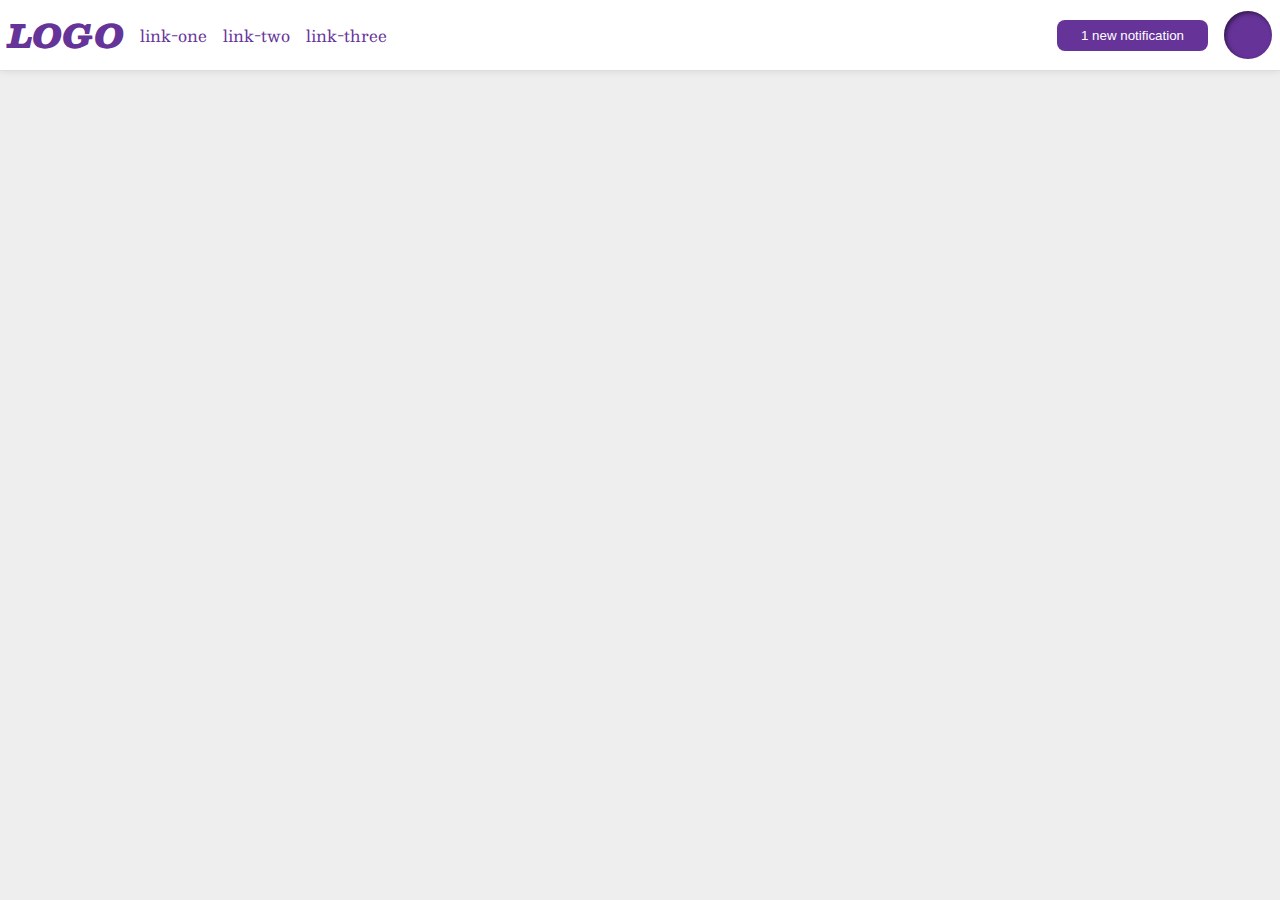
<file: flex/03-flex-header-2/index.html>
<!DOCTYPE html>
<html lang="en">
  <head>
    <meta charset="UTF-8">
    <meta http-equiv="X-UA-Compatible" content="IE=edge">
    <meta name="viewport" content="width=device-width, initial-scale=1.0">
    <title>Flex Header 2</title>
    <link rel="stylesheet" href="style.css">
  </head>
  <body>
    <div class="header">
      <div class="leftside">
      <div class="logo">
        LOGO
      </div>
      <ul class="links">
        <li><a href="google.com">link-one</a></li>
        <li><a href="google.com">link-two</a></li>
        <li><a href="google.com">link-three</a></li>
      </ul>
      </div>
      <div class="rightside">
      <button class="notifications">
        1 new notification
      </button>
      <div class="profile-image"></div>
      </div>
    </div>
  </body>
</html>
</file>
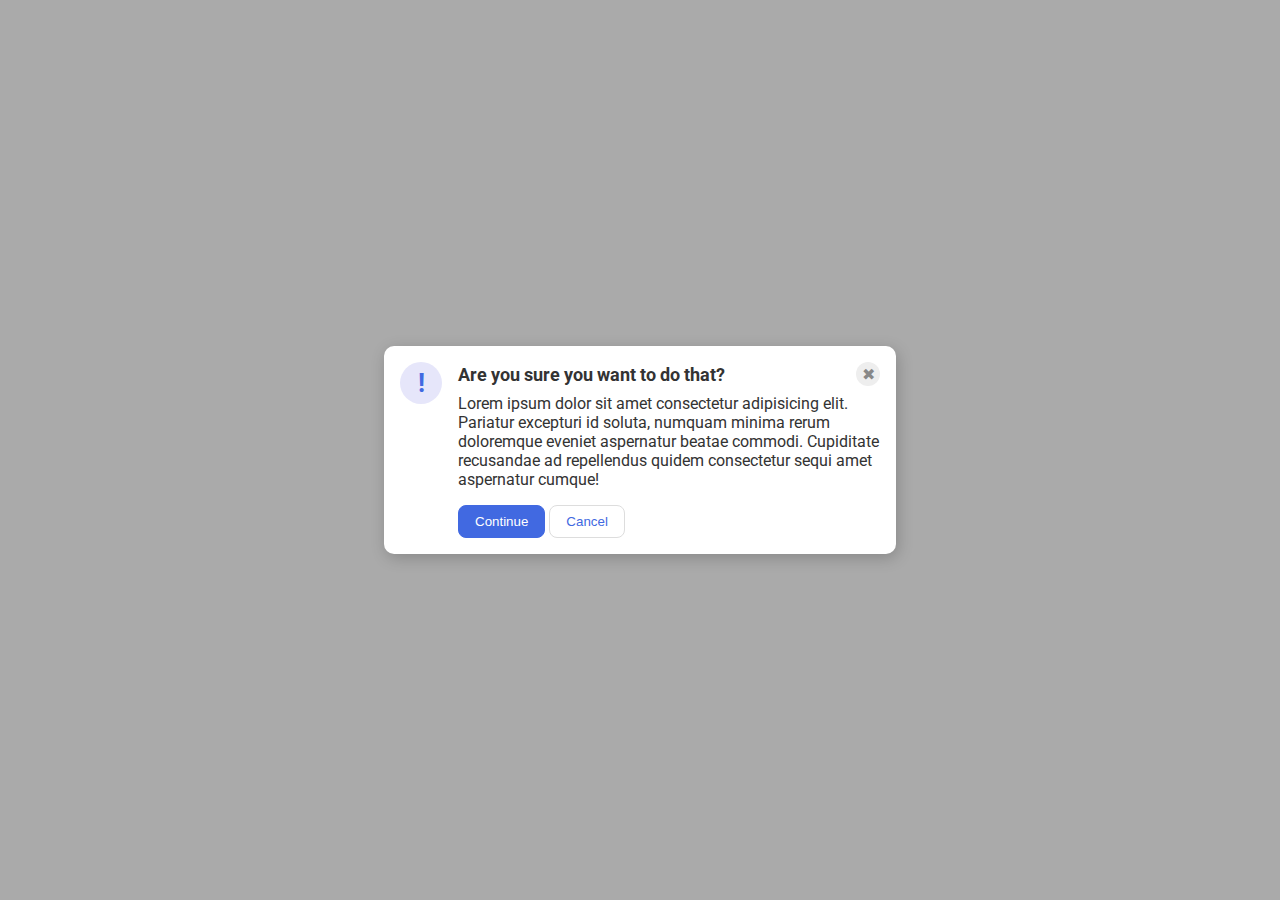
<file: flex/05-flex-modal/index.html>
<!DOCTYPE html>
<html lang="en">
  <head>
    <meta charset="UTF-8">
    <meta http-equiv="X-UA-Compatible" content="IE=edge">
    <meta name="viewport" content="width=device-width, initial-scale=1.0">
    <link rel="stylesheet" href="style.css">
    <title>Modal</title>
  </head>
  <body>
    <div class="modal">
      <div class="left">
        <div class="icon">!</div>
      </div>
      <div class="right">
        <div class="topline">
          <div class="header">Are you sure you want to do that?</div>
          <div class="close-button">✖</div>
        </div>
        <div class="text">Lorem ipsum dolor sit amet consectetur adipisicing elit. Pariatur excepturi id soluta, numquam minima rerum doloremque eveniet aspernatur beatae commodi. Cupiditate recusandae ad repellendus quidem consectetur sequi amet aspernatur cumque!</div>
        <button class="continue">Continue</button>
        <button class="cancel">Cancel</button>
      </div>
    </div>
  </body>
</html>
</file>
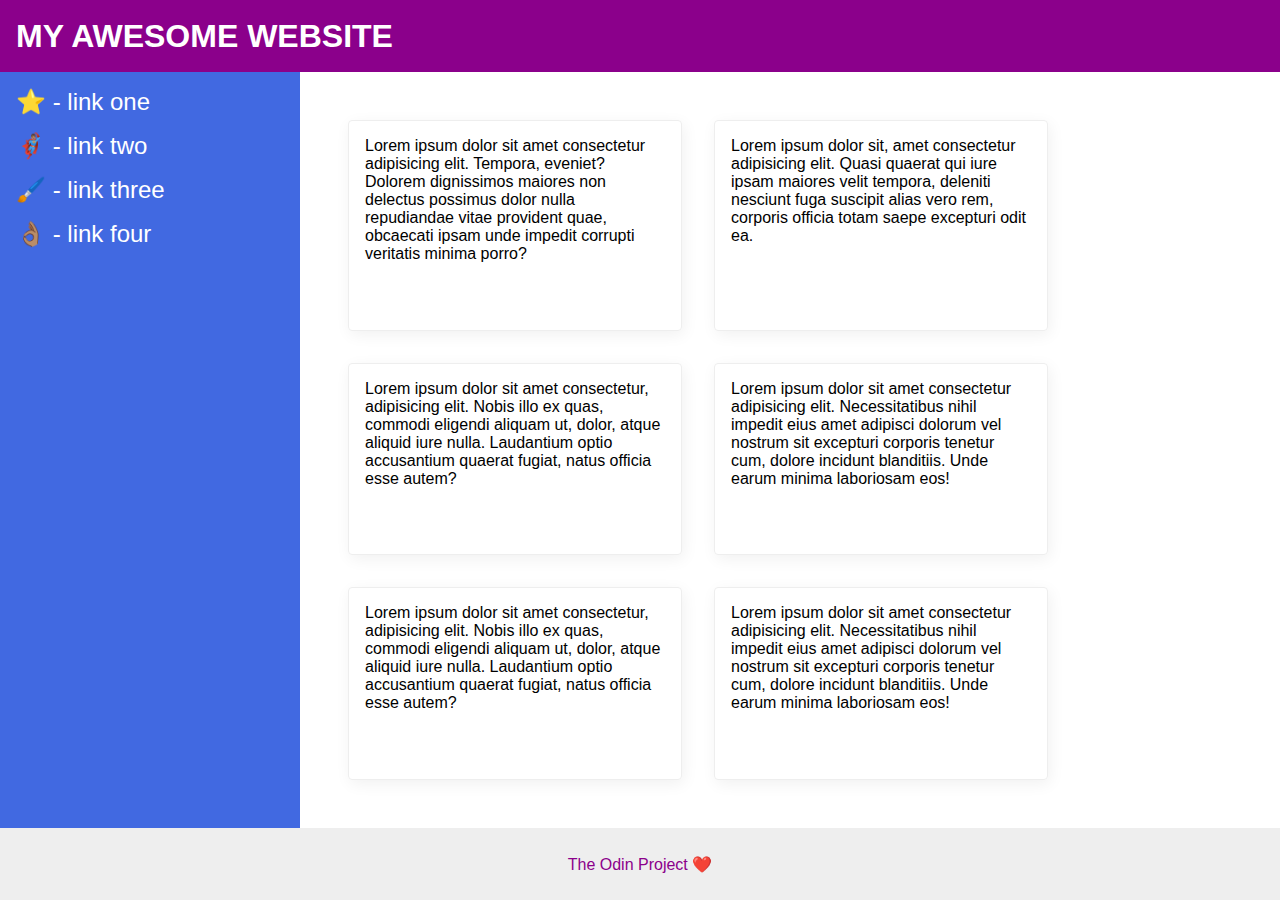
<file: flex/07-flex-layout-2/index.html>
<!DOCTYPE html>
<html lang="en">
  <head>
    <meta charset="UTF-8">
    <meta http-equiv="X-UA-Compatible" content="IE=edge">
    <meta name="viewport" content="width=device-width, initial-scale=1.0">
    <title>The Holy Grail</title>
    <link rel="stylesheet" href="style.css">
  </head>
  <body>
    <div class="header">
      MY AWESOME WEBSITE
    </div>
    
    <div class="container">
    <div class="sidebar">
      <ul>
        <li><a href="#">⭐ - link one</a></li>
        <li><a href="#">🦸🏽‍♂️ - link two</a></li>
        <li><a href="#">🖌️ - link three</a></li>
        <li><a href="#">👌🏽 - link four</a></li>
      </ul>
    </div>

    <div class="text">
    <div class="card">Lorem ipsum dolor sit amet consectetur adipisicing elit. Tempora, eveniet? Dolorem dignissimos maiores non delectus possimus dolor nulla repudiandae vitae provident quae, obcaecati ipsam unde impedit corrupti veritatis minima porro?</div>
    <div class="card">Lorem ipsum dolor sit, amet consectetur adipisicing elit. Quasi quaerat qui iure ipsam maiores velit tempora, deleniti nesciunt fuga suscipit alias vero rem, corporis officia totam saepe excepturi odit ea.</div>
    <div class="card">Lorem ipsum dolor sit amet consectetur, adipisicing elit. Nobis illo ex quas, commodi eligendi aliquam ut, dolor, atque aliquid iure nulla. Laudantium optio accusantium quaerat fugiat, natus officia esse autem?</div>
    <div class="card">Lorem ipsum dolor sit amet consectetur adipisicing elit. Necessitatibus nihil impedit eius amet adipisci dolorum vel nostrum sit excepturi corporis tenetur cum, dolore incidunt blanditiis. Unde earum minima laboriosam eos!</div>
    <div class="card">Lorem ipsum dolor sit amet consectetur, adipisicing elit. Nobis illo ex quas, commodi eligendi aliquam ut, dolor, atque aliquid iure nulla. Laudantium optio accusantium quaerat fugiat, natus officia esse autem?</div>
    <div class="card">Lorem ipsum dolor sit amet consectetur adipisicing elit. Necessitatibus nihil impedit eius amet adipisci dolorum vel nostrum sit excepturi corporis tenetur cum, dolore incidunt blanditiis. Unde earum minima laboriosam eos!</div>
    </div>
    </div>

    <div class="footer">
      The Odin Project ❤️
    </div>
  </body>
</html>
</file>
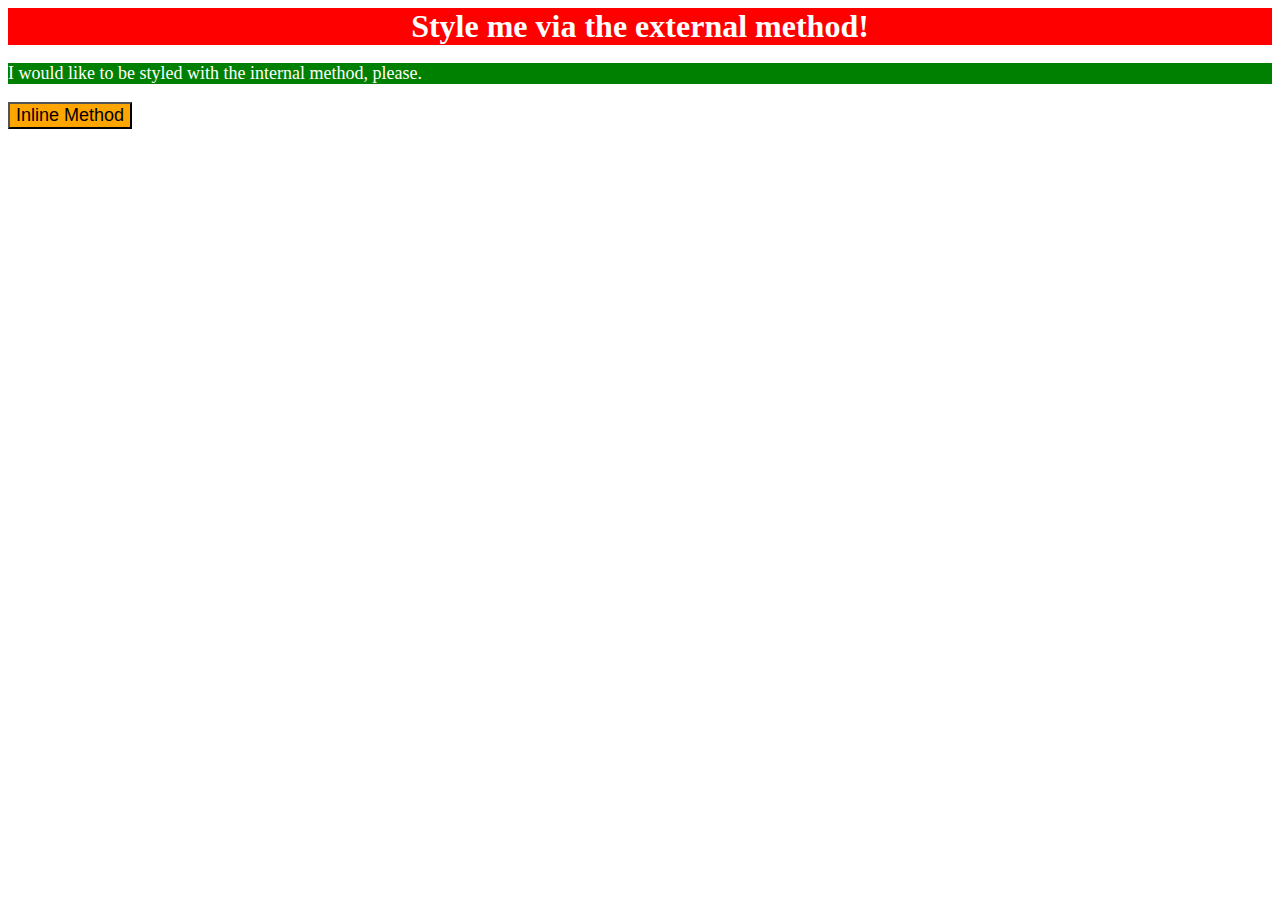
<file: foundations/01-css-methods/index.html>
<!DOCTYPE html>
<html lang="en">
  <head>
    <meta charset="UTF-8">
    <meta http-equiv="X-UA-Compatible" content="IE=edge">
    <meta name="viewport" content="width=device-width, initial-scale=1.0">
    <title>Methods for Adding CSS</title>
    <link rel="stylesheet" href="styles.css">

    <style>
      p {
        color: white;
        background-color: green;
        font-size: 18px;
      }
    </style>

  </head>
  <body>
    <div>Style me via the external method!</div>
    <p>I would like to be styled with the internal method, please.</p>
    <button style="background-color: orange; font-size: 18px;">Inline Method</button>
  </body>
</html>
</file>
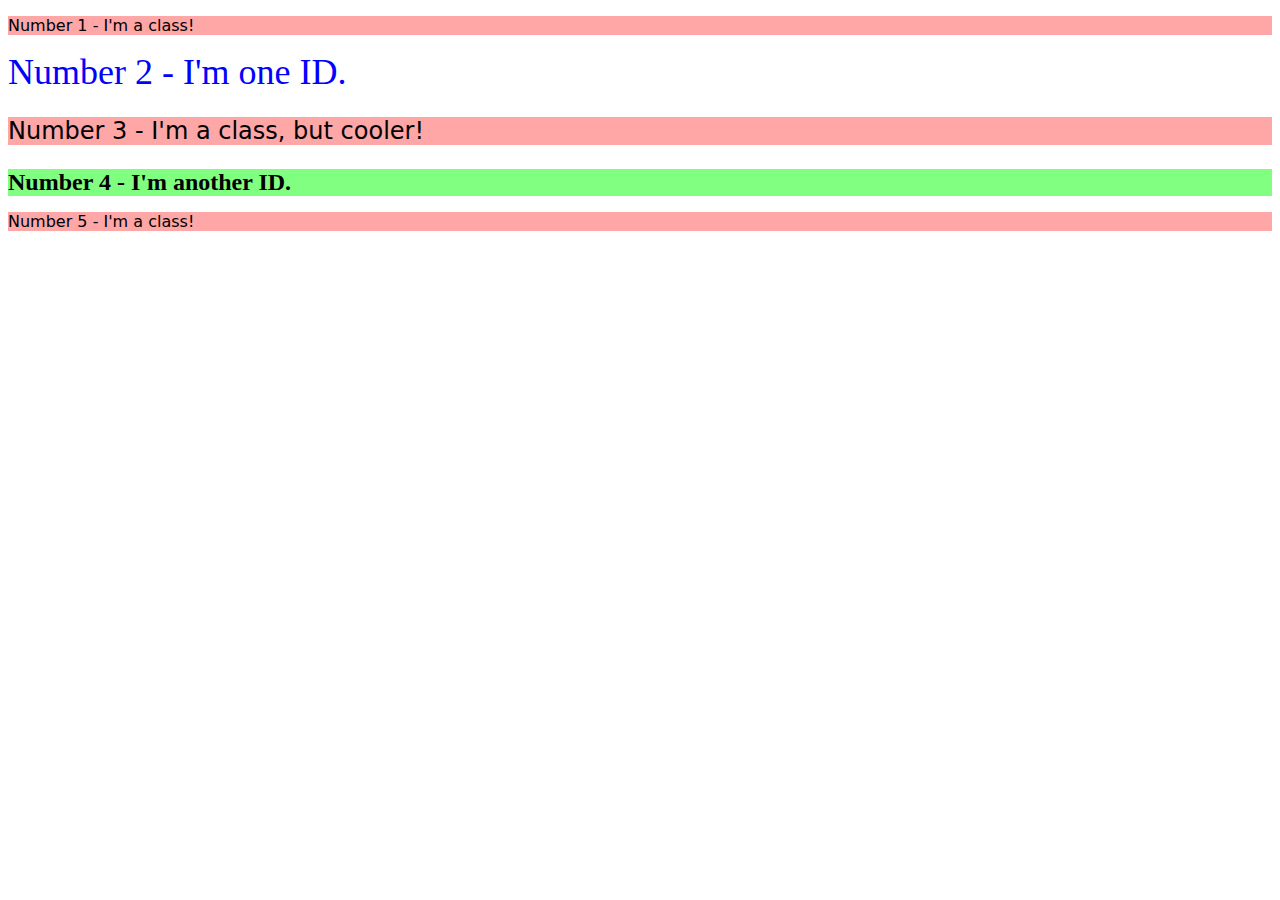
<file: foundations/02-class-id-selectors/index.html>
<!DOCTYPE html>
<html lang="en">
  <head>
    <meta charset="UTF-8">
    <meta http-equiv="X-UA-Compatible" content="IE=edge">
    <meta name="viewport" content="width=device-width, initial-scale=1.0">
    <title>Class and ID Selectors</title>
    <link rel="stylesheet" href="style.css">
  </head>

  <body>
    <p class="odd-number">Number 1 - I'm a class!</p>
    <div id="numbertwo">Number 2 - I'm one ID.</div>
    <p class="odd-number adjust-font-size">Number 3 - I'm a class, but cooler!</p>
    <div id="numberfour" class="adjust-font-size">Number 4 - I'm another ID.</div>
    <p class="odd-number">Number 5 - I'm a class!</p>
  </body>
</html>
</file>
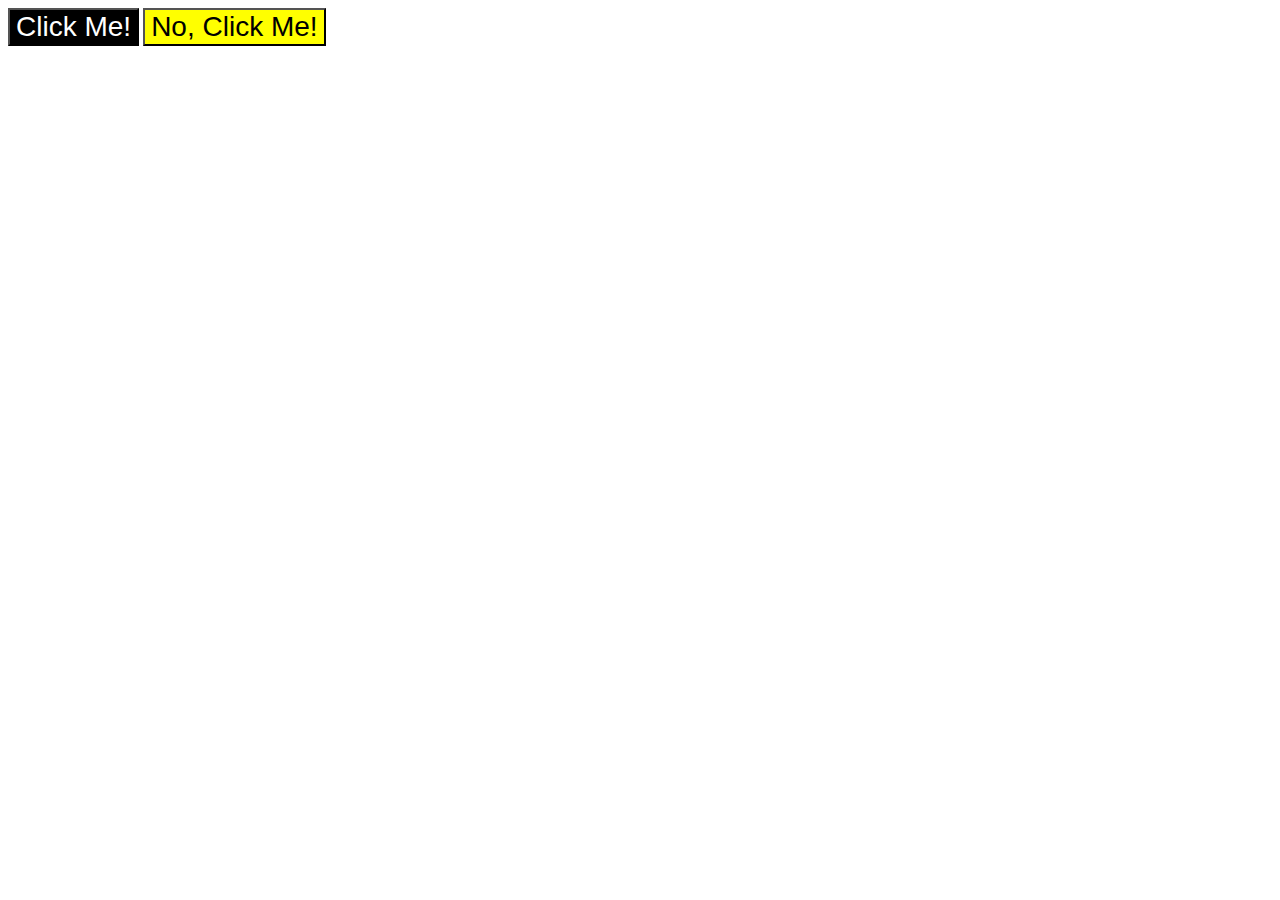
<file: foundations/03-grouping-selectors/index.html>
<!DOCTYPE html>
<html lang="en">
  <head>
    <meta charset="UTF-8">
    <meta http-equiv="X-UA-Compatible" content="IE=edge">
    <meta name="viewport" content="width=device-width, initial-scale=1.0">
    <title>Grouping Selectors</title>
    <link rel="stylesheet" href="style.css">
  </head>
  <body>
    <button class="clickme">Click Me!</button>
    <button class="noclickme">No, Click Me!</button>
  </body>
</html>
</file>
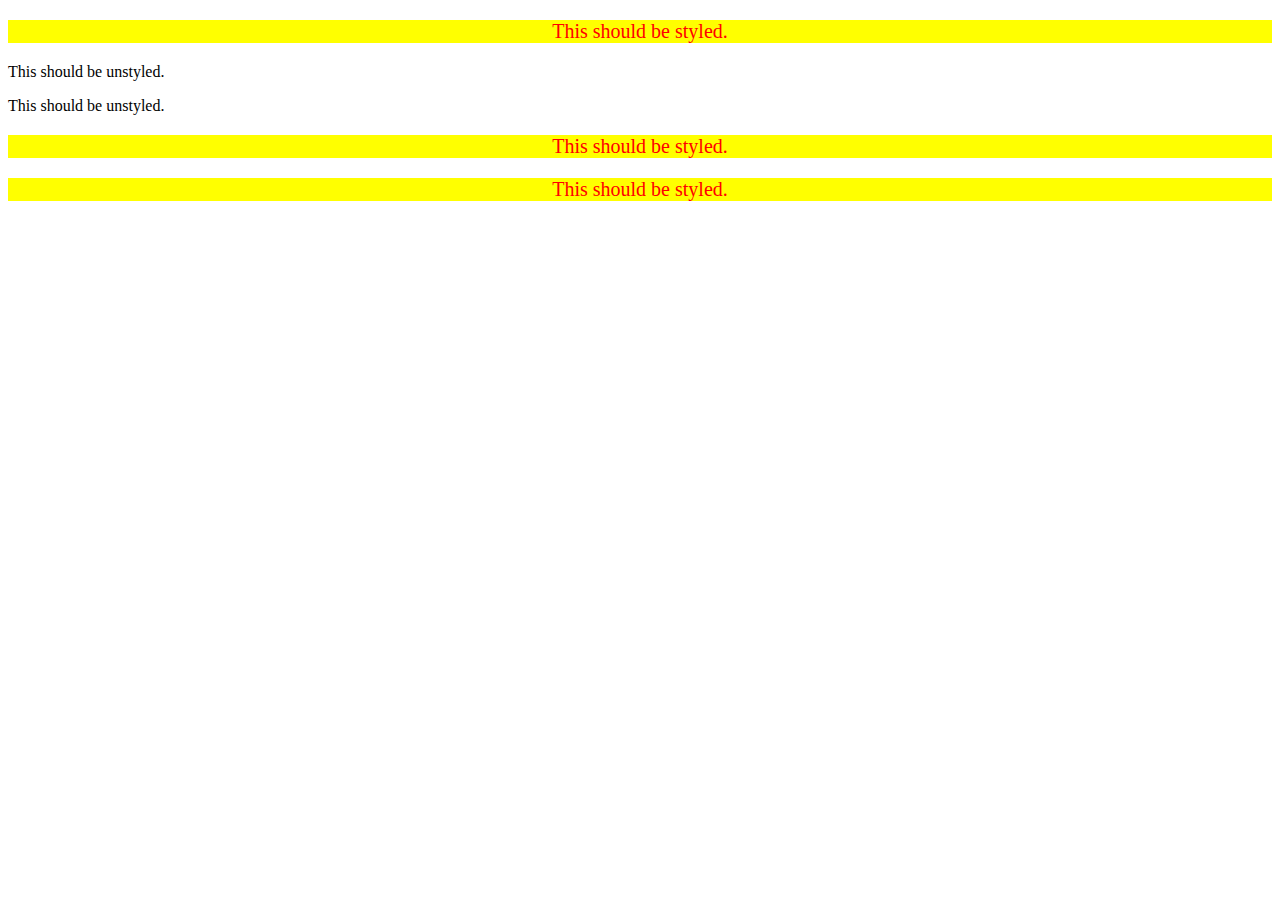
<file: foundations/05-descendant-combinator/index.html>
<!DOCTYPE html>
<html lang="en">
  <head>
    <meta charset="UTF-8">
    <meta http-equiv="X-UA-Compatible" content="IE=edge">
    <meta name="viewport" content="width=device-width, initial-scale=1.0">
    <title>Descendant Combinator</title>
    <link rel="stylesheet" href="style.css">
  </head>
  <body>
    <div class="container">
      <p class="text">This should be styled.</p>
    </div>
    <p class="text">This should be unstyled.</p>
    <p class="text">This should be unstyled.</p>
    <div class="container">
      <p class="text">This should be styled.</p>
      <p class="text">This should be styled.</p>
    </div>
  </body>
</html>
</file>
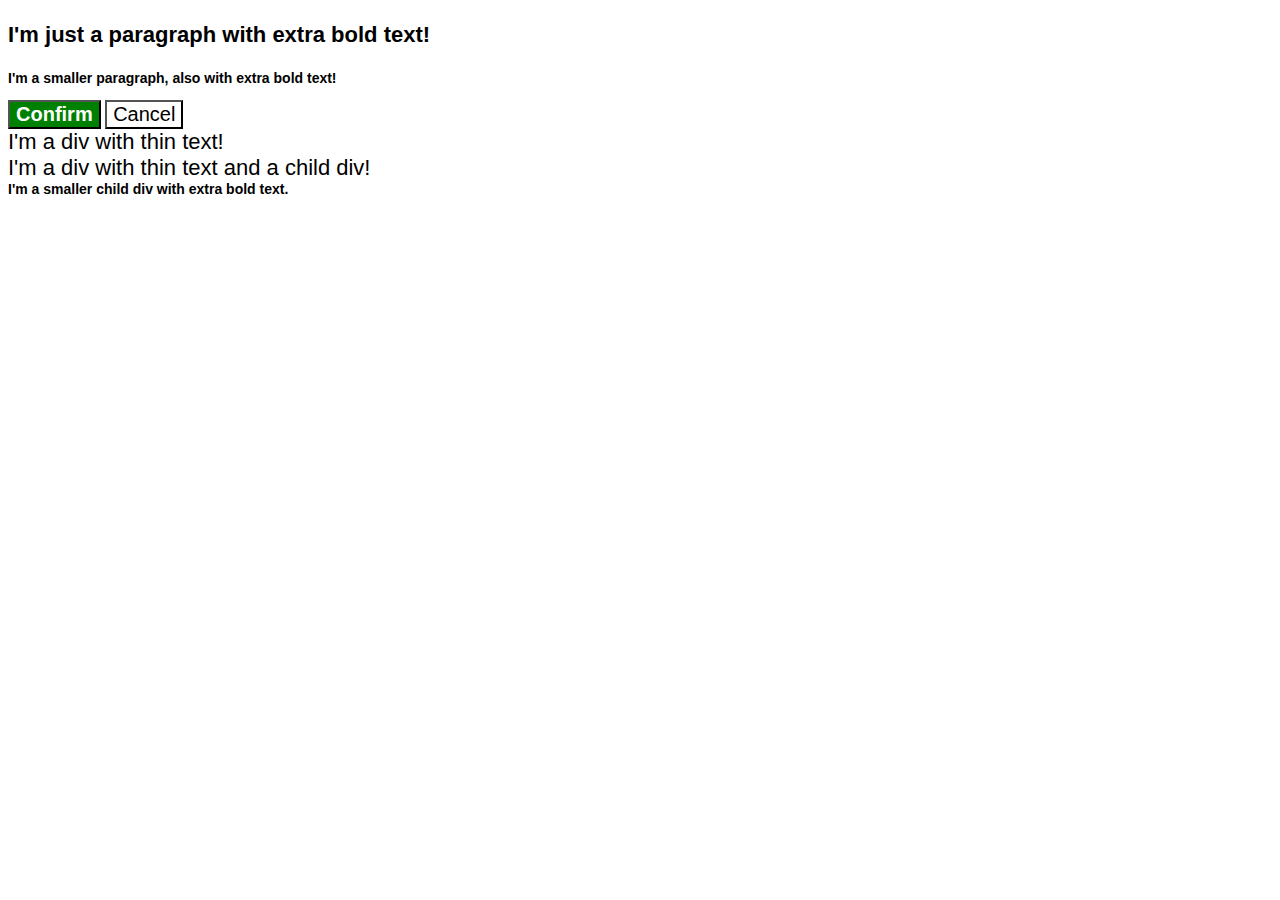
<file: foundations/06-cascade-fix/index.html>
<!DOCTYPE html>
<html lang="en">
  <head>
    <meta charset="UTF-8">
    <meta http-equiv="X-UA-Compatible" content="IE=edge">
    <meta name="viewport" content="width=device-width, initial-scale=1.0">
    <title>Fix the Cascade</title>
    <link rel="stylesheet" href="style.css">
  </head>
  <body>
    <p class="para">I'm just a paragraph with extra bold text!</p>
    <p class="para small-para">I'm a smaller paragraph, also with extra bold text!</p>

    <button id="confirm-button" class="button confirm">Confirm</button>
    <button id="cancel-button" class="button cancel">Cancel</button>

    <div class="text">I'm a div with thin text!</div>
    <div class="text">I'm a div with thin text and a child div!
      <div class="text child">I'm a smaller child div with extra bold text.</div>
    </div>
  </body>
</html>
</file>
<file: flex/03-flex-header-2/style.css>
/* this is some magical font-importing.  
you'll learn about it later. */
@import url('https://fonts.googleapis.com/css2?family=Besley:ital,wght@0,400;1,900&display=swap');

body {
  margin: 0;
  background: #eee;
  font-family: Besley, serif;
}

.header {
  background: white;
  border-bottom: 1px solid #ddd;
  box-shadow: 0 0 8px rgba(0,0,0,.1);
  display: flex;
  align-items: center;
  padding: 8px;
  justify-content: space-between;
}

.profile-image {
  background: rebeccapurple;
  box-shadow: inset 2px 2px 4px rgba(0,0,0,.5);
  border-radius: 50%;
  width: 48px;
  height: 48px;
}

.logo {
  color: rebeccapurple;
  font-size: 32px;
  font-weight: 900;
  font-style: italic;
}

button {
  border: none;
  border-radius: 8px;
  background: rebeccapurple;
  color: white;
  padding: 8px 24px;
}

a {
  /* this removes the line under our links */
  text-decoration: none;
  color: rebeccapurple;
}

/* Unordered-list ul tag need to specify margin and padding when adding flex */

ul {
  list-style-type: none;
  display: flex;
  margin: 0;
  padding: 0;
  gap: 16px;
}

/* Need to separate the items on edge into their own flex containers to be able to push 
   toward appropriate direction */

.leftside {
  display:flex;
  align-items:center;
  gap: 16px;
}

.rightside {
  display: flex;
  gap: 16px;
  align-items: center;
}
</file>
<file: flex/05-flex-modal/style.css>
@import url('https://fonts.googleapis.com/css2?family=Roboto:wght@400;700&display=swap');

html, body {
  height: 100%;
}

body {
  font-family: Roboto, sans-serif;
  margin: 0;
  background: #aaa;
  color: #333;
  /* I'll give you this one for free lol */
  display: flex;
  align-items: center;
  justify-content: center;
}

.modal {
  background: white;
  width: 480px;
  border-radius: 10px;
  box-shadow: 2px 4px 16px rgba(0,0,0,.2);
  display: flex;
  padding: 16px;
}

.icon {
  color: royalblue;
  font-size: 26px;
  font-weight: 700;
  background: lavender;
  width: 42px;
  height: 42px;
  border-radius: 50%;
  display: flex;
  align-items: center;
  justify-content: center;
  margin-right: 16px;
}

.close-button {
  background: #eee;
  border-radius: 50%;
  color: #888;
  font-weight: 400;
  font-size: 16px;
  height: 24px;
  width: 24px;
  display: flex;
  align-items: center;
  justify-content: center;
}

button {
  padding: 8px 16px;
  border-radius: 8px;
  margin-top: 16px;
}

button.continue {
  background: royalblue;
  border: 1px solid royalblue;
  color: white;
}

button.cancel {
  background: white;
  border: 1px solid #ddd;
  color: royalblue;
}

.header {
  font-weight: 700;
  font-size: large;
}

.topline {
  display: flex;
  justify-content: space-between;
  align-items: center;
  margin-bottom: 8px;
}
</file>
<file: flex/07-flex-layout-2/style.css>
body {
  font-family: -apple-system, BlinkMacSystemFont, 'Segoe UI', Roboto, Oxygen, Ubuntu, Cantarell, 'Open Sans', 'Helvetica Neue', sans-serif;
  margin: 0;
  min-height: 100vh;
  display: flex;
  flex-direction: column;
}

.header {
  height: 72px;
  background: darkmagenta;
  color: white;
  font-size: 32px;
  font-weight: 900;
  align-items: center;
  padding: 0 16px;
}

.footer {
  height: 72px;
  background: #eee;
  color: darkmagenta;
  justify-content: center;
  align-items: center;
}

.sidebar {
  width: 300px;
  background: royalblue;
  box-sizing: border-box;
  flex-shrink: 0;
  padding: 16px;
}

.card {
  border: 1px solid #eee;
  box-shadow: 2px 4px 16px rgba(0,0,0,.06);
  border-radius: 4px;
  width: 300px;
  padding: 16px;
  margin: 16px;
}

.container {
  flex: 1;
  display: flex;
}

ul {
  list-style-type: none;
  padding: 0;
  margin: 0;
}

li {
  margin-bottom: 16px;
}

a {
  text-decoration: none;
  color: white;
  font-size: 24px;
}

.header, 
.footer {
  display: flex;
}

.text {
  display: flex;
  flex-wrap: wrap;
  padding: 32px;
}
</file>
<file: foundations/01-css-methods/styles.css>
div {
    color: white;
    background-color: red;
    font-size: 32px;
    font-weight: bold;
    text-align: center;
}
</file>
<file: foundations/02-class-id-selectors/style.css>
.odd-number {
    background-color: hsla(0, 100%, 75%, 0.7);
    font-family: Verdana, "DejaVu Sans", sans-serif;
}

#numbertwo {
    color: hsl(240, 100%, 50%); 
    font-size: 36px;
}

.adjust-font-size {
    font-size: 24px;
}

#numberfour {
    background-color: hsl(120, 100%, 75%);
    font-weight: 700;
}
</file>
<file: foundations/03-grouping-selectors/style.css>
.clickme {
    background-color: black;
    color: white;
}

.noclickme {
    background-color: yellow;
}

.clickme,
.noclickme {
    font-size: 28px;
    font-family: Helvetica, "Times New Roman", sans-serif;
}
</file>
<file: foundations/05-descendant-combinator/style.css>
.container .text {
    background-color: yellow;
    color: rgb(255, 0, 0);
    font-size: 20px;
    text-align: center;
}
</file>
<file: foundations/06-cascade-fix/style.css>
body{
  font-family:Arial, Helvetica, sans-serif
}

.para,
.small-para {
  color: hsl(0, 0%, 0%);
  font-weight: 800;
}

.para.small-para {
  font-size: 14px;
  font-weight: 800;
}

.para {
  font-size: 22px;
}

.confirm.button {
  background: green;
  color: white;
  font-weight: bold;
} 

.button {
  background-color: rgb(255, 255, 255);
  color: rgb(0, 0, 0);
  font-size: 20px;
}

.text .child {
  color: rgb(0, 0, 0);
  font-weight: 800;
  font-size: 14px;
}

div.text {
  color: rgb(0, 0, 0);
  font-size: 22px;
  font-weight: 100;
}
</file>
